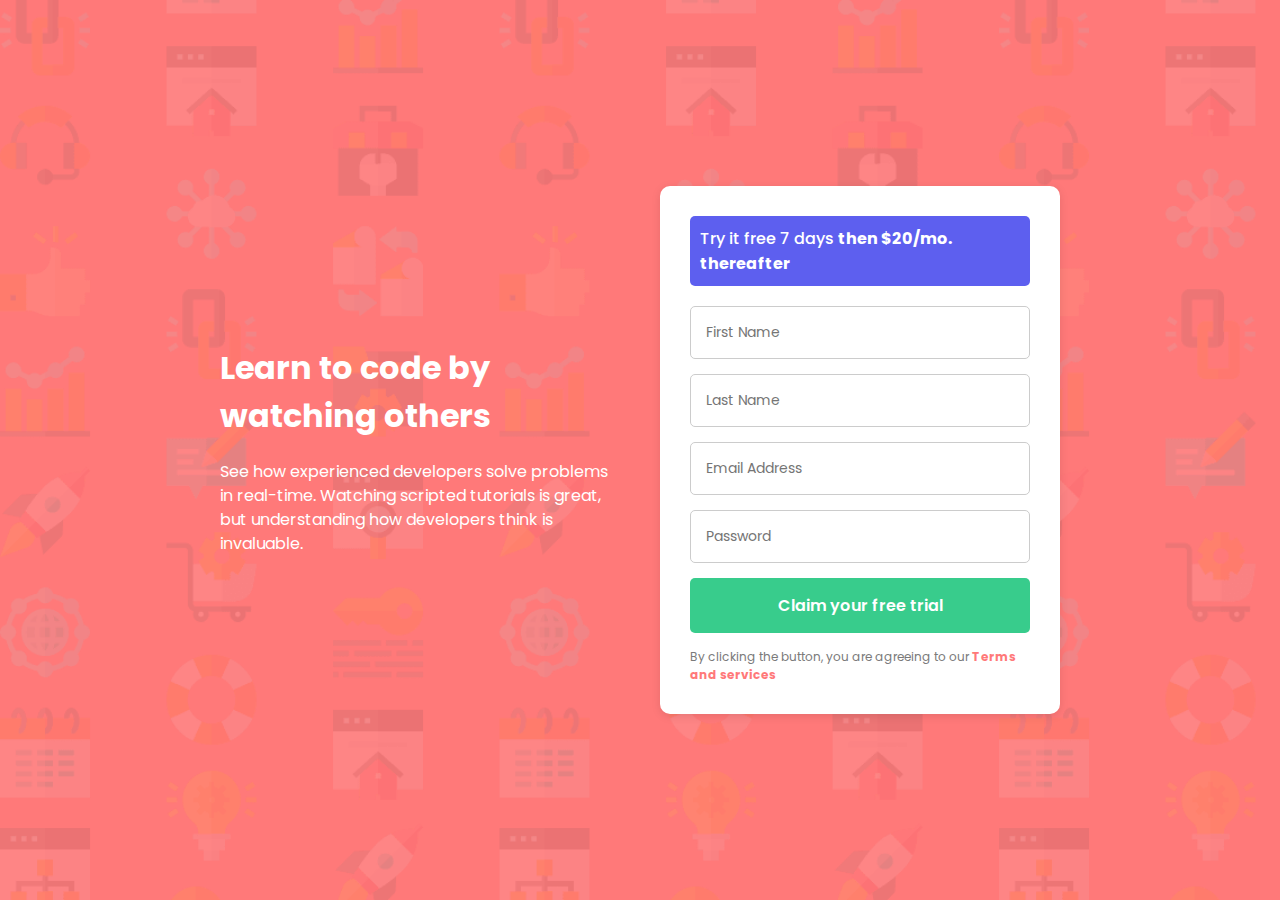
<file: index.html>
<!DOCTYPE html>
<html lang="en">
<head>
    <meta charset="UTF-8">
    <meta name="viewport" content="width=device-width, initial-scale=1.0">
    <link rel="icon" type="image/png" sizes="32x32" href="./images/favicon-32x32.png">
    <link rel="preconnect" href="https://fonts.googleapis.com">
    <link rel="preconnect" href="https://fonts.gstatic.com" crossorigin>
    <link href="https://fonts.googleapis.com/css2?family=Poppins:wght@400;500;600;700&display=swap" rel="stylesheet">
    <title>Frontend Mentor | Intro component with sign up form</title>
    <link rel="stylesheet" href="styles.css">
</head>
<body>
    <div class="main-content">
        <div class="text-section">
            <h1>Learn to code by watching others</h1>
            <p>See how experienced developers solve problems in real-time. Watching scripted tutorials is great, but understanding how developers think is invaluable.</p>
        </div>
        <div class="form-section">
            <div class="publicity">
                <p>Try it free 7 days <em>then $20/mo. thereafter</em></p>
            </div>
            <div class="form-container">
                <form>
                    <input type="text" name="first-name" placeholder="First Name" required>
                    <input type="text" name="last-name" placeholder="Last Name" required>
                    <input type="email" name="email" placeholder="Email Address" required>
                    <input type="password" name="password" placeholder="Password" required>
                    <button type="submit">Claim your free trial</button>
                </form>
                <p>By clicking the button, you are agreeing to our <a href="#">Terms and services</a></p>
            </div>
        </div>
    </div>
</body>
</html>
</file>
<file: styles.css>
* {
    margin: 0;
    padding: 0;
    box-sizing: border-box;
    font-family: 'Poppins', sans-serif;
}

body {
    background-color: #ff7979;
    background-image: url("bg-intro-desktop.png");
    background-repeat: no-repeat;
    background-size: cover;
    display: flex;
    justify-content: center;
    align-items: center;
    min-height: 100vh;
    padding: 20px;
}

.main-content {
    display: flex;
    align-items: center;
    justify-content: center;
    gap: 40px;
    max-width: 1000px;
    width: 100%;
}

.text-section {
    max-width: 400px;
    text-align: left;
    color: white;
}

.text-section h1 {
    font-size: 2em;
    font-weight: 700;
    margin-bottom: 20px;
}

.text-section p {
    font-size: 1em;
    line-height: 1.5;
}

.form-section {
    background-color: white;
    padding: 30px;
    border-radius: 10px;
    box-shadow: 0 2px 10px rgba(0, 0, 0, 0.1);
    width: 100%;
    max-width: 400px;
}

.publicity {
    background-color: #5d5feF;
    color: white;
    padding: 10px;
    border-radius: 5px;
    margin-bottom: 20px;
    font-weight: 500;
}

.publicity em {
    font-style: normal;
    font-weight: 700;
}

.form-container form {
    display: flex;
    flex-direction: column;
}

.form-container input {
    width: 100%;
    padding: 15px;
    margin-bottom: 15px;
    border: 1px solid #ccc;
    border-radius: 5px;
    font-size: 14px;
}

.form-container button {
    width: 100%;
    padding: 15px;
    background-color: #38cc8c;
    color: white;
    border: none;
    border-radius: 5px;
    cursor: pointer;
    font-size: 16px;
    font-weight: 600;
}

.form-container button:hover {
    background-color: #32b17e;
}

.form-container p {
    margin-top: 15px;
    color: #7a7a7a;
    font-size: 12px;
}

.form-container p a {
    color: #ff7979;
    text-decoration: none;
    font-weight: 700;
}

.form-container p a:hover {
    text-decoration: underline;
}
</file>
